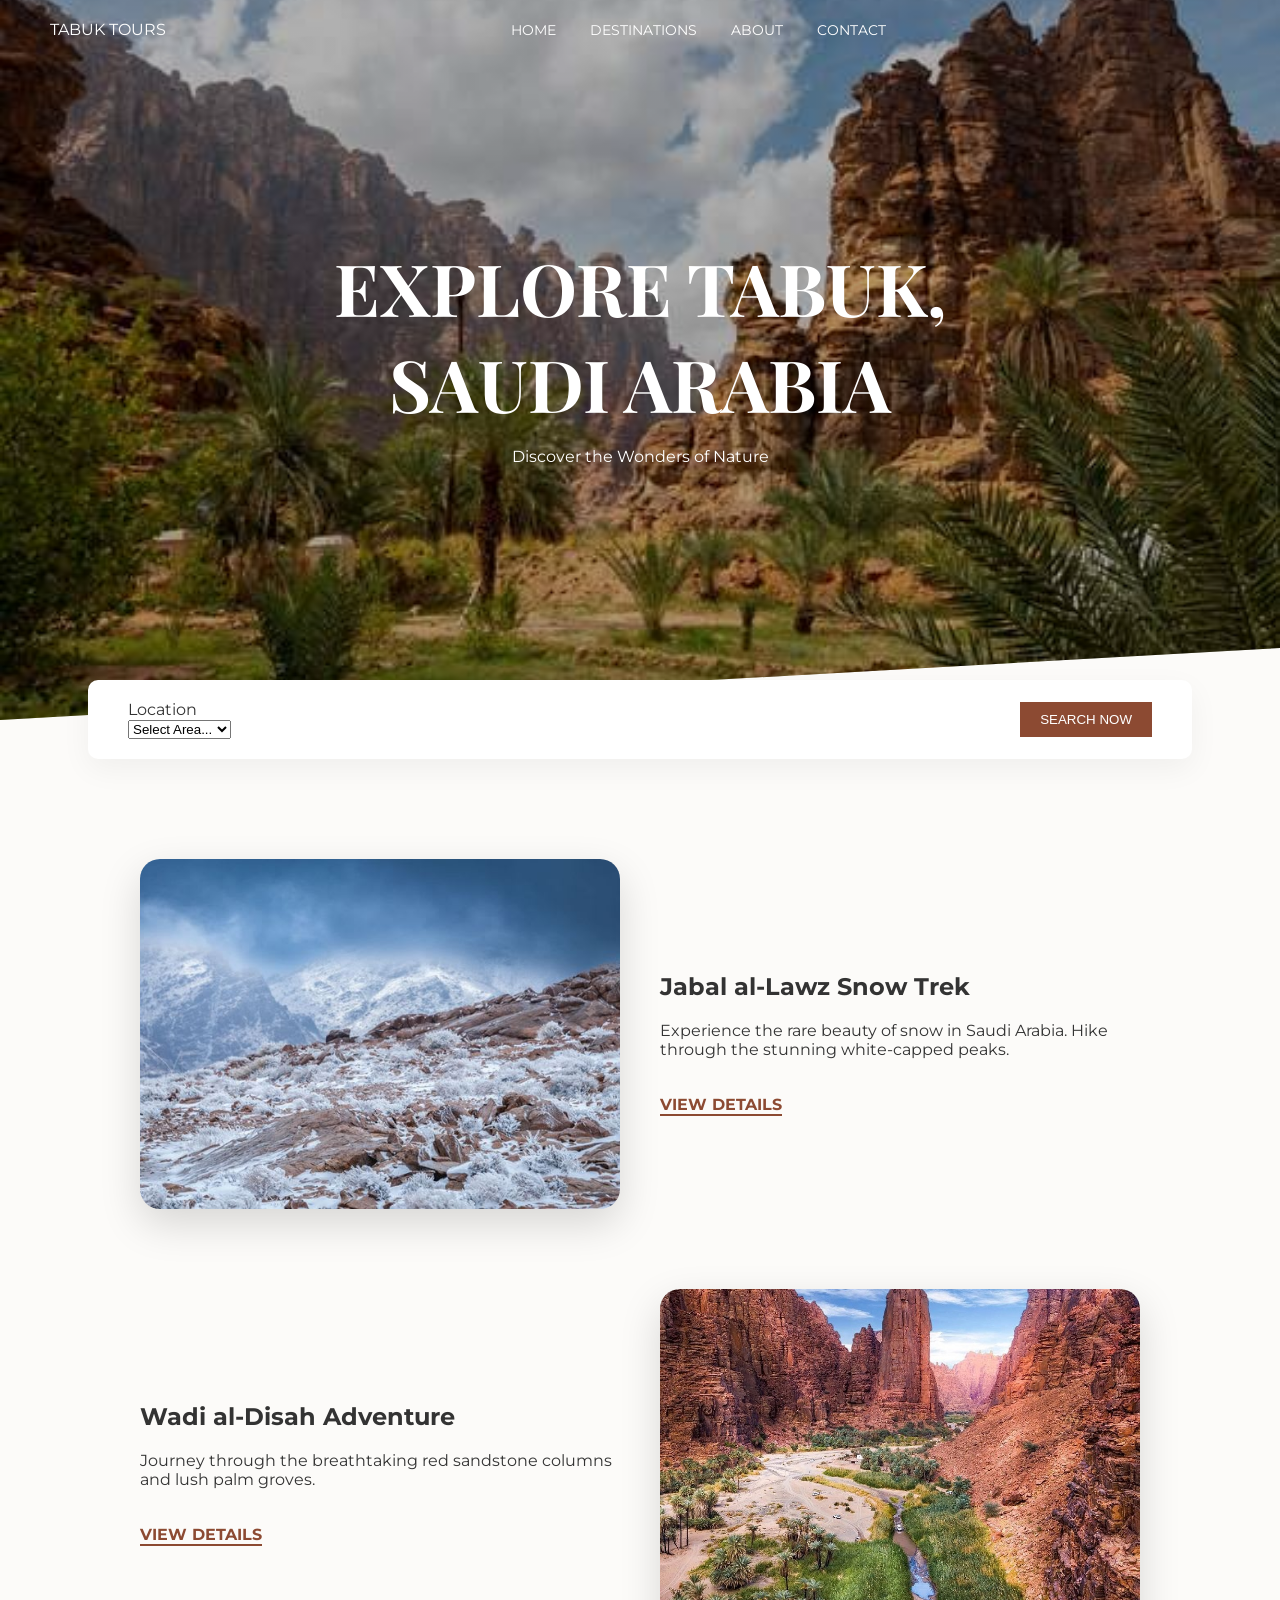
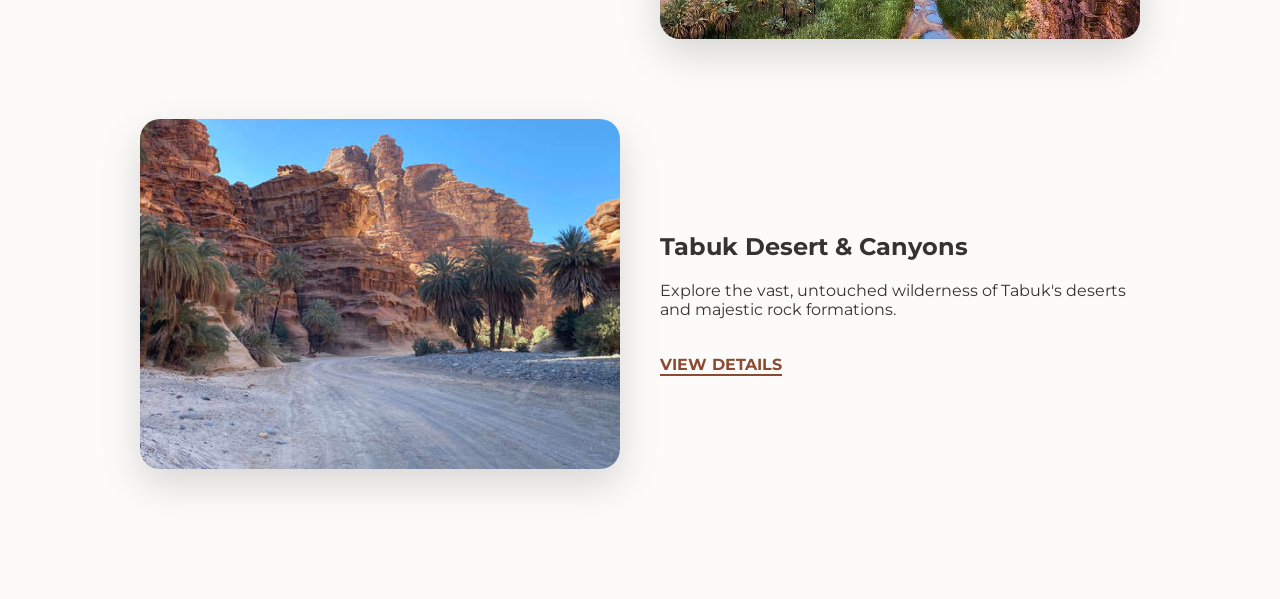
<file: index.html>
<!DOCTYPE html>
<html lang="en">
<head>
    <meta charset="UTF-8">
    <meta name="viewport" content="width=device-width, initial-scale=1.0">
    <title>Explore Tabuk, Saudi Arabia</title>
    <style>
        @import url('https://fonts.googleapis.com/css2?family=Montserrat:wght@400;700&family=Playfair+Display:wght@700&display=swap');

        body, html {
            margin: 0;
            padding: 0;
            font-family: 'Montserrat', sans-serif;
            background-color: #fcfbf9;
            color: #333;
            overflow-x: hidden;
        }

        header {
            position: absolute;
            top: 0;
            width: 100%;
            padding: 20px 50px;
            display: flex;
            justify-content: space-between;
            align-items: center;
            box-sizing: border-box;
            color: white;
            z-index: 10;
        }
        header nav a {
            color: white;
            text-decoration: none;
            margin: 0 15px;
            font-size: 14px;
            text-transform: uppercase;
        }

        .hero {
            height: 80vh;
            /* تم تعديل المسار هنا */
            background-image: linear-gradient(rgba(0,0,0,0.3), rgba(0,0,0,0.3)), url('./1.jpeg'); 
            background-size: cover;
            background-position: center;
            display: flex;
            flex-direction: column;
            justify-content: center;
            align-items: center;
            text-align: center;
            color: white;
            clip-path: polygon(0 0, 100% 0, 100% 90%, 0 100%);
        }

        .hero h1 {
            font-family: 'Playfair Display', serif;
            font-size: 4.5rem;
            margin: 0;
        }

        .route-selection {
            background: white;
            width: 80%;
            margin: -40px auto 50px;
            padding: 20px 40px;
            border-radius: 10px;
            box-shadow: 0 10px 30px rgba(0,0,0,0.05);
            display: flex;
            justify-content: space-between;
            align-items: center;
            position: relative;
            z-index: 5;
        }

        .destinations {
            max-width: 1000px;
            margin: 0 auto;
            padding: 50px 20px;
        }

        .destination-card {
            display: flex;
            align-items: center;
            margin-bottom: 80px;
            gap: 40px;
        }

        .destination-card.reverse {
            flex-direction: row-reverse;
        }

        .image-container {
            flex: 1;
            overflow: hidden;
            border-radius: 20px;
            box-shadow: 0 15px 40px rgba(0,0,0,0.15);
        }

        .destination-image {
            width: 100%;
            height: 350px;
            background-size: cover;
            background-position: center;
            transition: transform 0.8s ease;
        }

        .destination-card:hover .destination-image {
            transform: scale(1.1);
        }

        .destination-info {
            flex: 1;
        }

        .btn-details {
            display: inline-block;
            margin-top: 20px;
            text-decoration: none;
            color: #8c4a32;
            font-weight: bold;
            border-bottom: 2px solid #8c4a32;
        }

        .reveal {
            opacity: 0;
            transform: translateY(60px);
            transition: all 0.8s ease-out;
        }
        .reveal.active {
            opacity: 1;
            transform: translateY(0);
        }
    </style>
</head>
<body>

    <header>
        <div class="logo">TABUK TOURS</div>
        <nav>
            <a href="#">Home</a>
            <a href="#">Destinations</a>
            <a href="#">About</a>
            <a href="#">Contact</a>
        </nav>
        <div class="phone"></div>
    </header>

    <section class="hero">
        <div class="hero-content">
            <h1>EXPLORE TABUK,<br>SAUDI ARABIA</h1>
            <p>Discover the Wonders of Nature</p>
        </div>
    </section>

    <section class="route-selection reveal">
        <div>
            <label>Location</label><br>
            <select><option>Select Area...</option></select>
        </div>
        <button style="background:#8c4a32; color:white; border:none; padding:10px 20px; cursor:pointer;">SEARCH NOW</button>
    </section>

    <section class="destinations">

        <div class="destination-card reveal">
            <div class="image-container">
                <div class="destination-image" style="background-image: url('./3.jpg');"></div>
            </div>
            <div class="destination-info">
                <h2>Jabal al-Lawz Snow Trek</h2>
                <p>Experience the rare beauty of snow in Saudi Arabia. Hike through the stunning white-capped peaks.</p>
                <a href="#" class="btn-details">VIEW DETAILS</a>
            </div>
        </div>

        <div class="destination-card reverse reveal">
            <div class="image-container">
                <div class="destination-image" style="background-image: url('./تبوك-2.jpg');"></div>
            </div>
            <div class="destination-info">
                <h2>Wadi al-Disah Adventure</h2>
                <p>Journey through the breathtaking red sandstone columns and lush palm groves.</p>
                <a href="#" class="btn-details">VIEW DETAILS</a>
            </div>
        </div>

        <div class="destination-card reveal">
            <div class="image-container">
                <div class="destination-image" style="background-image: url('./2.jpeg');"></div>
            </div>
            <div class="destination-info">
                <h2>Tabuk Desert & Canyons</h2>
                <p>Explore the vast, untouched wilderness of Tabuk's deserts and majestic rock formations.</p>
                <a href="#" class="btn-details">VIEW DETAILS</a>
            </div>
        </div>

    </section>

    <script>
        function reveal() {
            var reveals = document.querySelectorAll('.reveal');
            for (var i = 0; i < reveals.length; i++) {
                var windowHeight = window.innerHeight;
                var elementTop = reveals[i].getBoundingClientRect().top;
                if (elementTop < windowHeight - 100) {
                    reveals[i].classList.add('active');
                }
            }
        }
        window.addEventListener('scroll', reveal);
        reveal();
    </script>
</body>
</html>
</file>
